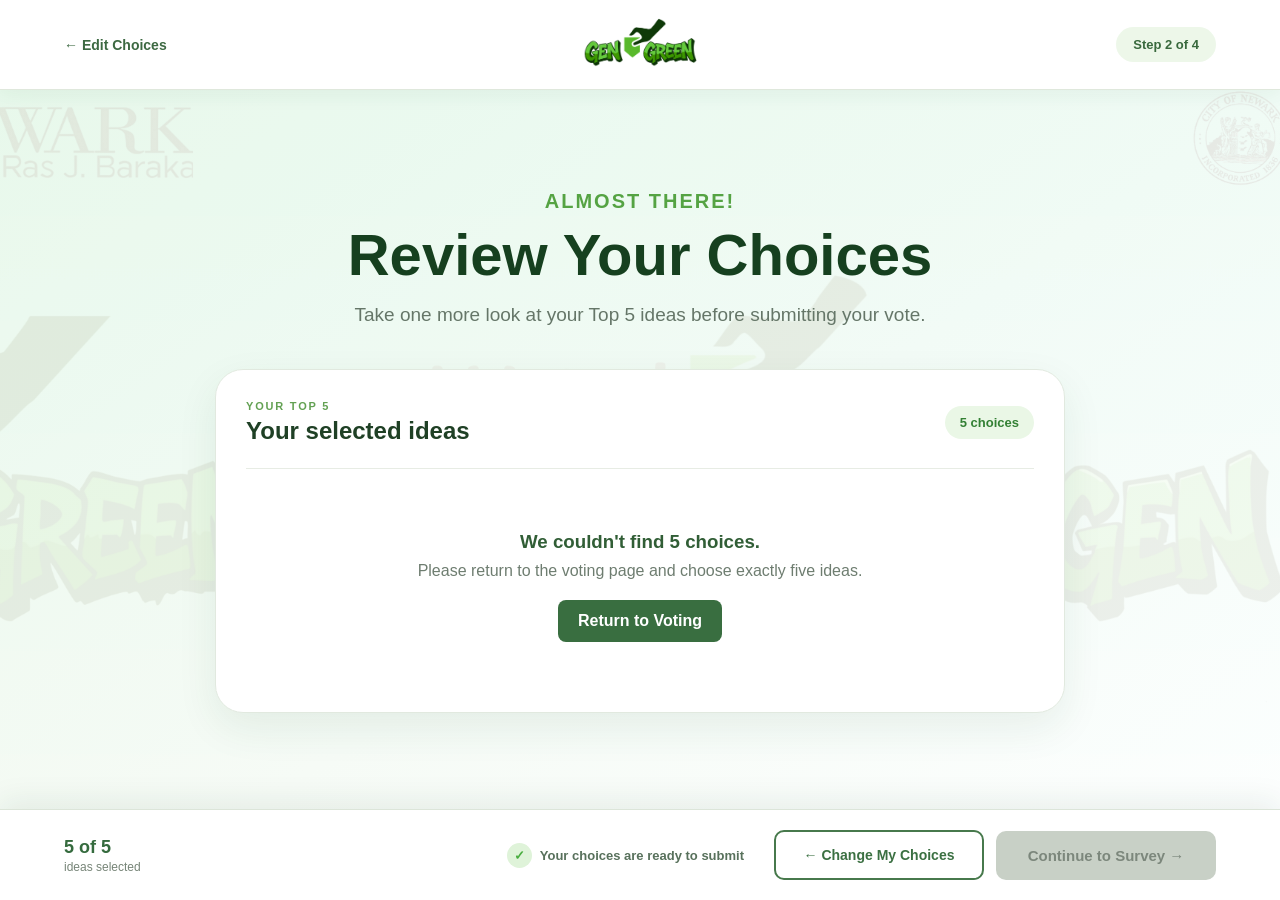
<file: review.html>
<!DOCTYPE html>
<html lang="en">
<head>
  <meta charset="UTF-8" />
  <meta name="viewport" content="width=device-width, initial-scale=1.0" />

  <title>Gen Green Newark | Review Your Choices</title>

  <link rel="stylesheet" href="css/style.css" />
</head>

<body class="review-body">

  <!-- =====================================
       HEADER
  ====================================== -->

  <header class="review-header">

    <a href="vote.html" class="review-back">
      ← Edit Choices
    </a>

    <img
      src="images/gen-green.png"
      alt="Gen Green"
      class="review-logo"
    />

    <div class="review-step">
      Step 2 of 4
    </div>

  </header>


  <!-- =====================================
       MAIN
  ====================================== -->

  <main class="review-main">

    <section class="review-intro">

      <p class="review-eyebrow">
        ALMOST THERE!
      </p>

      <h1>
        Review Your Choices
      </h1>

      <p>
        Take one more look at your Top 5 ideas before submitting your vote.
      </p>

    </section>


    <!-- =====================================
         CHOICE LIST
    ====================================== -->

    <section class="review-card">

      <div class="review-card-header">

        <div>
          <p class="review-label">
            YOUR TOP 5
          </p>

          <h2>
            Your selected ideas
          </h2>
        </div>


        <div class="review-count">
          5 choices
        </div>

      </div>


      <div
        id="reviewChoices"
        class="review-choices"
      >
        <!-- JavaScript inserts choices here -->
      </div>

    </section>


    <!-- =====================================
         ACTIONS
    ====================================== -->

<!-- =====================================
     FIXED REVIEW FOOTER
====================================== -->

<footer class="review-footer">

  <div class="review-footer-inner">

    <div class="review-footer-status">
      <strong>5 of 5</strong>
      <span>ideas selected</span>
    </div>


    <div class="review-footer-message">
      <span class="footer-check">✓</span>

      <span>
        Your choices are ready to submit
      </span>
    </div>


    <div class="review-footer-actions">

      <a
        href="vote.html"
        class="change-choices-button"
      >
        ← Change My Choices
      </a>


    <button
  type="button"
  id="submitVoteButton"
  class="submit-vote-button"
>
  Continue to Survey →
</button>

    </div>

  </div>

</footer>


<script src="js/review.js"></script>

</body>
</html>
</file>
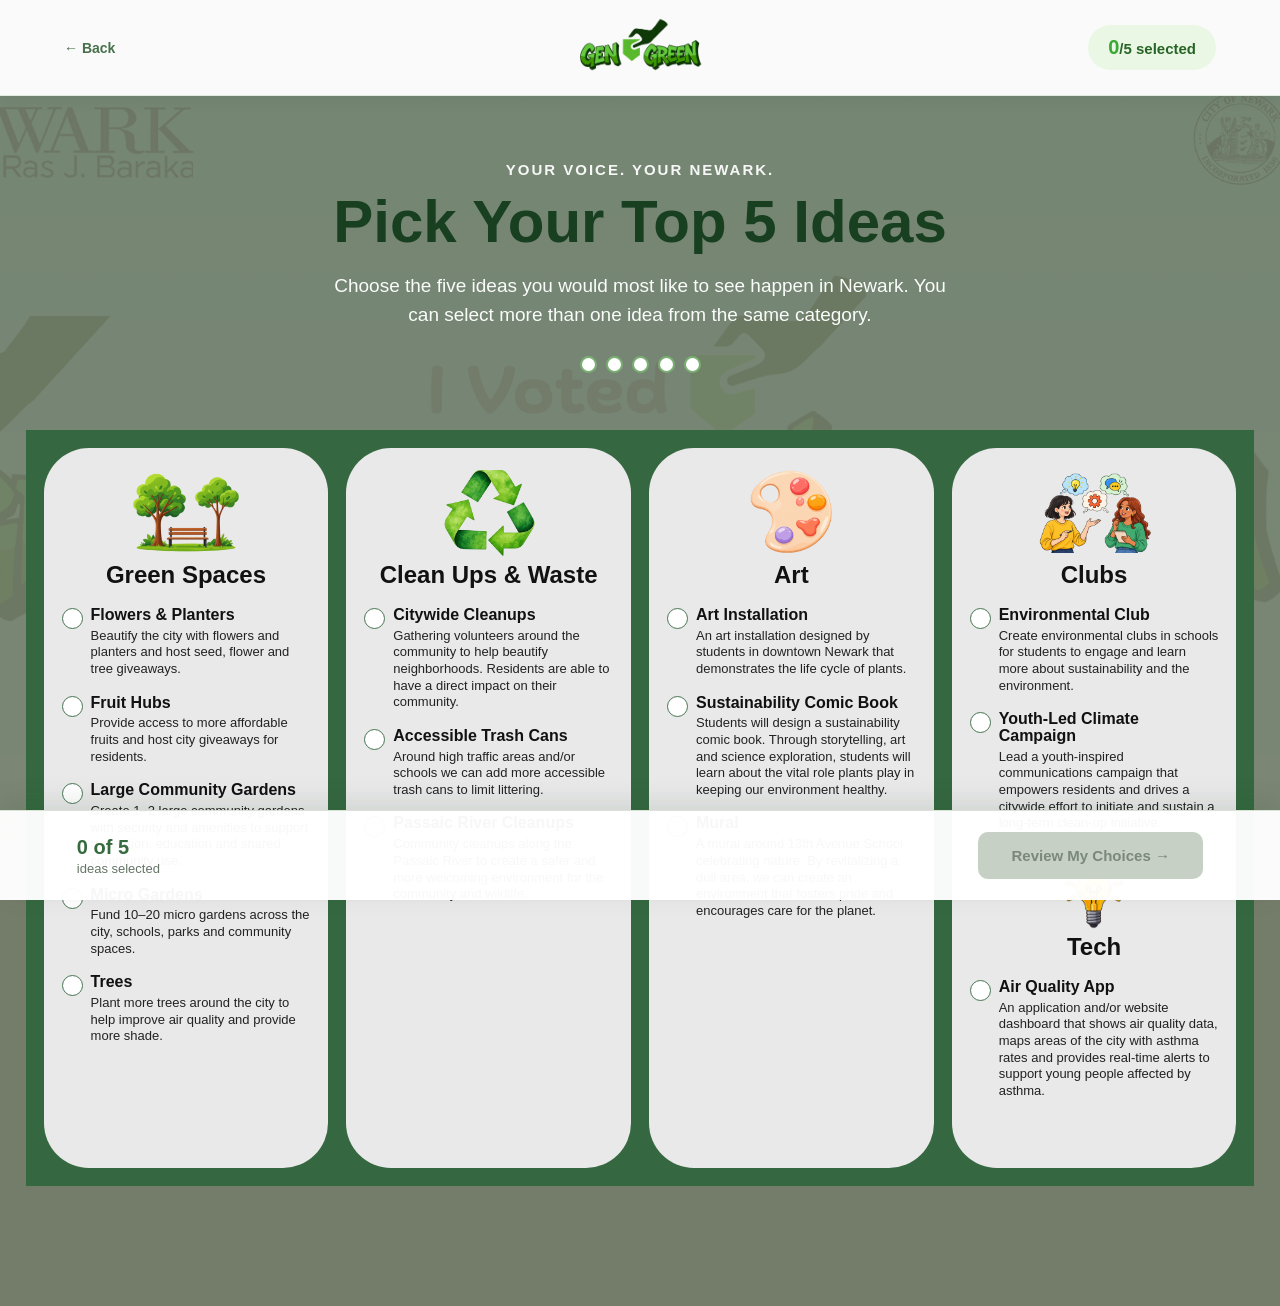
<file: vote.html>
<!DOCTYPE html>
<html lang="en">
<head>
  <meta charset="UTF-8" />
  <meta name="viewport" content="width=device-width, initial-scale=1.0" />

  <title>Gen Green Newark | Vote</title>

  <link rel="stylesheet" href="css/style.css" />
</head>

<body class="vote-body">

  <!-- ================================
       TOP HEADER
  ================================= -->

  <header class="vote-header">

    <a href="index.html" class="back-home">
      ← Back
    </a>

    <img
      src="images/gen-green.png"
      alt="Gen Green"
      class="vote-logo"
    />

    <div class="vote-progress">
      <span id="selectionCount">0</span>/5 selected
    </div>

  </header>


  <!-- ================================
       INTRO
  ================================= -->

  <section class="vote-intro">

    <p class="vote-eyebrow">
      YOUR VOICE. YOUR NEWARK.
    </p>

    <h1>
      Pick Your Top 5 Ideas
    </h1>

    <p>
      Choose the five ideas you would most like to see happen in Newark.
      You can select more than one idea from the same category.
    </p>


    <!-- SELECTION DOTS -->

    <div class="selection-dots">

      <span class="selection-dot"></span>
      <span class="selection-dot"></span>
      <span class="selection-dot"></span>
      <span class="selection-dot"></span>
      <span class="selection-dot"></span>

    </div>

  

  </section>


<main class="ballot-board">

    <!-- =========================
         GREEN SPACES
    ========================== -->

    <section class="ballot-column">

      <div class="ballot-category-image">
        <img
          src="images/green-spaces.png"
          alt="Green Spaces"
        />
      </div>

      <h2>Green Spaces</h2>

      <div class="ballot-options">

        <button
          class="ballot-option"
          type="button"
          data-id="flowers-planters"
          data-title="Flowers & Planters"
          data-category="Green Spaces"
        >
          <span class="vote-circle">✓</span>

          <span class="ballot-copy">
            <strong>Flowers & Planters</strong>

            <small>
              Beautify the city with flowers and planters and host
              seed, flower and tree giveaways.
            </small>
          </span>
        </button>


        <button
          class="ballot-option"
          type="button"
          data-id="fruit-hubs"
          data-title="Fruit Hubs"
          data-category="Green Spaces"
        >
          <span class="vote-circle">✓</span>

          <span class="ballot-copy">
            <strong>Fruit Hubs</strong>

            <small>
              Provide access to more affordable fruits and host
              city giveaways for residents.
            </small>
          </span>
        </button>


        <button
          class="ballot-option"
          type="button"
          data-id="community-gardens"
          data-title="Large Community Gardens"
          data-category="Green Spaces"
        >
          <span class="vote-circle">✓</span>

          <span class="ballot-copy">
            <strong>Large Community Gardens</strong>

            <small>
              Create 1–2 large community gardens with security and amenities
              to support recreation, education and shared community use.
            </small>
          </span>
        </button>


        <button
          class="ballot-option"
          type="button"
          data-id="micro-gardens"
          data-title="Micro Gardens"
          data-category="Green Spaces"
        >
          <span class="vote-circle">✓</span>

          <span class="ballot-copy">
            <strong>Micro Gardens</strong>

            <small>
              Fund 10–20 micro gardens across the city, schools,
              parks and community spaces.
            </small>
          </span>
        </button>


        <button
          class="ballot-option"
          type="button"
          data-id="trees"
          data-title="Trees"
          data-category="Green Spaces"
        >
          <span class="vote-circle">✓</span>

          <span class="ballot-copy">
            <strong>Trees</strong>

            <small>
              Plant more trees around the city to help improve air quality
              and provide more shade.
            </small>
          </span>
        </button>

      </div>

    </section>



    <!-- =========================
         CLEAN UPS & WASTE
    ========================== -->

    <section class="ballot-column">

      <div class="ballot-category-image">
        <img
          src="images/cleanups.png"
          alt="Clean Ups and Waste"
        />
      </div>

      <h2>Clean Ups & Waste</h2>

      <div class="ballot-options">

        <button
          class="ballot-option"
          type="button"
          data-id="citywide-cleanups"
          data-title="Citywide Cleanups"
          data-category="Clean Ups & Waste"
        >
          <span class="vote-circle">✓</span>

          <span class="ballot-copy">
            <strong>Citywide Cleanups</strong>

            <small>
              Gathering volunteers around the community to help beautify
              neighborhoods. Residents are able to have a direct impact
              on their community.
            </small>
          </span>
        </button>


        <button
          class="ballot-option"
          type="button"
          data-id="accessible-trash-cans"
          data-title="Accessible Trash Cans"
          data-category="Clean Ups & Waste"
        >
          <span class="vote-circle">✓</span>

          <span class="ballot-copy">
            <strong>Accessible Trash Cans</strong>

            <small>
              Around high traffic areas and/or schools we can add more
              accessible trash cans to limit littering.
            </small>
          </span>
        </button>


        <button
          class="ballot-option"
          type="button"
          data-id="passaic-cleanups"
          data-title="Passaic River Cleanups"
          data-category="Clean Ups & Waste"
        >
          <span class="vote-circle">✓</span>

          <span class="ballot-copy">
            <strong>Passaic River Cleanups</strong>

            <small>
              Community cleanups along the Passaic River to create
              a safer and more welcoming environment for the community
              and wildlife.
            </small>
          </span>
        </button>

      </div>

    </section>



    <!-- =========================
         ART
    ========================== -->

    <section class="ballot-column">

      <div class="ballot-category-image">
        <img
          src="images/art.png"
          alt="Art"
        />
      </div>

      <h2>Art</h2>

      <div class="ballot-options">

        <button
          class="ballot-option"
          type="button"
          data-id="art-installation"
          data-title="Art Installation"
          data-category="Art"
        >
          <span class="vote-circle">✓</span>

          <span class="ballot-copy">
            <strong>Art Installation</strong>

            <small>
              An art installation designed by students in downtown Newark
              that demonstrates the life cycle of plants.
            </small>
          </span>
        </button>


        <button
          class="ballot-option"
          type="button"
          data-id="comic-book"
          data-title="Sustainability Comic Book"
          data-category="Art"
        >
          <span class="vote-circle">✓</span>

          <span class="ballot-copy">
            <strong>Sustainability Comic Book</strong>

            <small>
              Students will design a sustainability comic book.
              Through storytelling, art and science exploration,
              students will learn about the vital role plants play
              in keeping our environment healthy.
            </small>
          </span>
        </button>


        <button
          class="ballot-option"
          type="button"
          data-id="mural"
          data-title="Mural"
          data-category="Art"
        >
          <span class="vote-circle">✓</span>

          <span class="ballot-copy">
            <strong>Mural</strong>

            <small>
              A mural around 13th Avenue School celebrating nature.
              By revitalizing a dull area, we can create an environment
              that fosters pride and encourages care for the planet.
            </small>
          </span>
        </button>

      </div>

    </section>



    <!-- =========================
         CLUBS + TECH
    ========================== -->

    <section class="ballot-column">

      <div class="ballot-category-image">
        <img
          src="images/clubs.png"
          alt="Clubs"
        />
      </div>

      <h2>Clubs</h2>

      <div class="ballot-options">

        <button
          class="ballot-option"
          type="button"
          data-id="environmental-club"
          data-title="Environmental Club"
          data-category="Clubs & Tech"
        >
          <span class="vote-circle">✓</span>

          <span class="ballot-copy">
            <strong>Environmental Club</strong>

            <small>
              Create environmental clubs in schools for students to engage
              and learn more about sustainability and the environment.
            </small>
          </span>
        </button>


        <button
          class="ballot-option"
          type="button"
          data-id="climate-campaign"
          data-title="Youth-Led Climate Campaign"
          data-category="Clubs & Tech"
        >
          <span class="vote-circle">✓</span>

          <span class="ballot-copy">
            <strong>Youth-Led Climate Campaign</strong>

            <small>
              Lead a youth-inspired communications campaign that empowers
              residents and drives a citywide effort to initiate and sustain
              a long-term clean-up initiative.
            </small>
          </span>
        </button>

      </div>


      <div class="tech-divider">

        <div class="ballot-category-image tech-image">
          <img
            src="images/tech.png"
            alt="Tech"
          />
        </div>

        <h2>Tech</h2>

      </div>


      <div class="ballot-options">

        <button
          class="ballot-option"
          type="button"
          data-id="air-quality-app"
          data-title="Air Quality App"
          data-category="Clubs & Tech"
        >
          <span class="vote-circle">✓</span>

          <span class="ballot-copy">
            <strong>Air Quality App</strong>

            <small>
              An application and/or website dashboard that shows air quality
              data, maps areas of the city with asthma rates and provides
              real-time alerts to support young people affected by asthma.
            </small>
          </span>
        </button>

      </div>

    </section>

  </main>


  <div class="vote-bottom-bar">

    <div class="bottom-selection-count">
      <strong id="bottomCount">0 of 5</strong>
      <span>ideas selected</span>
    </div>

    <button
      type="button"
      id="reviewButton"
      class="review-button"
    >
      Review My Choices →
    </button>

  </div>


  <script src="js/vote.js"></script>

</body>
</html>
</file>
<file: css/style.css>
/* =========================================
   RESET
========================================= */

* {
  margin: 0;
  padding: 0;
  box-sizing: border-box;
}


html,
body {
  width: 100%;
  min-height: 100%;
}


body {
  font-family: "Segoe UI", Arial, sans-serif;

  background: #ffffff;

  color: #17381c;
}






/* =========================================================
   GEN GREEN GLOBAL WATERMARK BACKGROUND
========================================================= */

body {
  position: relative;
  min-height: 100vh;
}


/* Background image layer */

body::before {
  content: "";

  position: fixed;

  top: 0;
  left: 0;

  width: 100%;
  height: 100%;

  background-image:
    url("../images/gen-green-background.png");

  background-size: cover;

  background-position: center;

  background-repeat: no-repeat;

  /* THIS CONTROLS TRANSPARENCY */
  opacity: 0.07;

  pointer-events: none;

  z-index: -1;
}


.voting-body,
.review-body,
.survey-body,
.badge-body {
  background:
    rgba(247, 251, 245, 0.797);
}



/* =========================================
   MAIN LANDING PAGE
========================================= */

.landing-page {
  width: 100%;
  min-height: 100vh;

  display: grid;

  grid-template-columns:
    minmax(420px, 40%)
    minmax(0, 60%);
}



/* =========================================
   LEFT SIDE
========================================= */

.landing-left {
  background:
    linear-gradient(
      145deg,
      #b3d7b4,
      #c1dcb6
    );

  min-height: 100vh;

  display: flex;

  justify-content: center;

  position: relative;
}


.left-content {
  width: 100%;

  max-width: 640px;

  min-height: 100vh;

  padding:
    40px
    48px
    25px;

  display: flex;

  flex-direction: column;

  align-items: center;

  text-align: center;
}



/* =========================================
   MAIN LOGO
========================================= */

.main-logo {
  width: 310px;

  max-width: 100%;

  height: 250px;

  object-fit: contain;

  margin-bottom: -40px;
}



/* =========================================
   SUBHEADING
========================================= */

.youth-voting {
  font-family: Georgia, "Times New Roman", serif;

  font-size: 20px;

  font-weight: 700;

  color: #318b15;

  margin-top: 0;

  margin-bottom: 44px;
}



/* =========================================
   INTRO TEXT
========================================= */

.intro-text {
  width: 100%;

  max-width: 520px;

  text-align: center;

  font-family: Georgia, "Times New Roman", serif;

  font-size: 17px;

  line-height: 1.35;

  color: #213c23;

  margin-bottom: 95px;
}


.intro-text strong {
  color: #194f18;
}



/* =========================================
   STEP CARDS
========================================= */

.steps-row {
  width: 100%;

  display: grid;

  grid-template-columns:
    repeat(3, minmax(0, 1fr));

  gap: 14px;

  margin-bottom: 85px;
}


.step-card {
  min-height: 100px;

  background:
    rgba(255, 255, 255, 0.406);

  border-radius: 18px;

  padding: 16px 10px;

  display: flex;

  align-items: flex-start;

  text-align: left;

  gap: 8px;

  transition:
    transform 0.25s ease,
    box-shadow 0.25s ease;
}


.step-card:hover {
  transform: translateY(-4px);

  box-shadow:
    0 10px 25px
    rgba(31, 91, 36, 0.12);
}


.step-number {
  width: 25px;

  min-width: 25px;

  height: 25px;

  background: #59ca3e;

  color: white;

  border-radius: 50%;

  display: flex;

  justify-content: center;

  align-items: center;

  font-size: 14px;

  font-weight: 700;
}


.step-content h3 {
  font-family: Georgia, "Times New Roman", serif;

  font-size: 14px;

  color: #3c9d1c;

  margin-bottom: 5px;
}


.step-content p {
  font-family: Georgia, "Times New Roman", serif;

  font-size: 11px;

  line-height: 1.3;

  color: #1f3720;
}



/* =========================================
   START VOTING BUTTON
========================================= */

.start-button {
  width: 230px;

  padding: 15px 20px;

  background: #396b38;

  color: white;

  border-radius: 8px;

  text-decoration: none;

  font-family: Georgia, "Times New Roman", serif;

  font-size: 20px;

  font-weight: 700;

  display: flex;

  justify-content: center;

  align-items: center;

  margin-bottom: auto;

  transition:
    background 0.2s ease,
    transform 0.2s ease,
    box-shadow 0.2s ease;
}


.start-button:hover {
  background: #275928;

  transform: translateY(-3px);

  box-shadow:
    0 9px 20px
    rgba(31, 85, 36, 0.2);
}



/* =========================================
   FOOTER LOGOS
========================================= */

.bottom-logos {
  width: 100%;

  display: flex;

  justify-content: space-between;

  align-items: center;

  gap: 15px;

  padding-top: 35px;
}


.footer-logo {
  object-fit: contain;
}

.newark-footer-logo {
  width: 88px;

  height: 70px;
}


.small-logo {
  width: 195px;

  height: 100px;
}


.office-footer-logo {
  width: 100px;

  height: 90px;
}


.gen-footer-logo {
  width: 100px;

  height: 90px;
}



/* =========================================
   RIGHT SIDE
========================================= */

.landing-right {
  min-height: 100vh;

 

  display: flex;

  justify-content: center;

  align-items: center;

  padding:
    60px
    45px;
}



/* =========================================
   IMAGE SHOWCASE
========================================= */

.image-showcase {
  width: 120%;

  display: grid;

  grid-template-columns:
    repeat(2, minmax(0, 1fr));

  gap: 16px;

  align-items: center;
}



/* =========================================
   ROTATING IMAGE CARDS
========================================= */

.flip-card {
  width: 100%;

  aspect-ratio: 0.72;

  max-height: 480px;

  position: relative;

  overflow: hidden;

  border-radius: 6px;

  background: #f3fcf0c3;

  box-shadow:
    0 9px 30px
    rgba(29, 75, 35, 0.08);
}


.showcase-image {
  width: 100%;

  height: 100%;

  position: absolute;

  inset: 0;

  object-fit: cover;

  opacity: 0;

  transform:
    rotateY(90deg)
    scale(0.97);

  transition:
    opacity 0.7s ease,
    transform 0.7s ease;
}


.showcase-image.active {
  opacity: 1;

  transform:
    rotateY(0deg)
    scale(1);
}



/* =========================================
   TABLET
========================================= */

@media (max-width: 1050px) {

  .landing-page {
    grid-template-columns:
      46%
      54%;
  }


  .left-content {
    padding:
      35px
      25px
      25px;
  }


  .steps-row {
    grid-template-columns: 1fr;

    max-width: 330px;

    margin-bottom: 40px;
  }


  .step-card {
    min-height: auto;
  }


  .image-showcase {
    grid-template-columns: 1fr 1fr;
  }


  .flip-card:last-child {
    display: none;
  }

}



/* =========================================
   MOBILE
========================================= */

@media (max-width: 750px) {

  .landing-page {
    display: block;
  }


  .landing-left {
    min-height: auto;
  }


  .left-content {
    min-height: auto;

    padding:
      30px
      22px
      40px;
  }


  .main-logo {
    width: 245px;
    height: 100px;
    margin-bottom: 25px !important;
  }

  .youth-voting {
    font-size: 18px;
    margin-top: 0;
    margin-bottom: 30px;
  }


  .intro-text {
    text-align: center;

    font-size: 16px;

    margin-bottom: 35px;
  }


  .steps-row {
    width: 100%;

    grid-template-columns: 1fr;

    margin-bottom: 35px;
  }


  .start-button {
    margin-bottom: 35px;
  }


  .bottom-logos {
    justify-content: center;

    flex-wrap: wrap;
  }


  .landing-right {
    min-height: auto;

    padding:
      40px
      20px;
  }


  .image-showcase {
    grid-template-columns: 1fr;

    max-width: 390px;
  }


  .flip-card {
    aspect-ratio: 1 / 1.1;
  }


  .flip-card:last-child {
    display: block;
  }

}








/* ==================================================
   VOTING PAGE
================================================== */

.vote-body {
  background: #747d6a;
  color: #3c443e;
}


/* ==================================================
   HEADER
================================================== */

.vote-header {
  min-height: 95px;
  padding: 15px 5%;

  background: rgba(255, 255, 255, 0.96);

  display: grid;
  grid-template-columns: 1fr auto 1fr;
  align-items: center;

  position: sticky;
  top: 0;
  z-index: 100;

  border-bottom: 1px solid #e2eadf;

  box-shadow:
    0 3px 15px rgba(29, 76, 35, 0.06);
}


.back-home {
  justify-self: start;

  text-decoration: none;

  color: #47704c;

  font-size: 14px;
  font-weight: 700;
}


.back-home:hover {
  color: #2e9231;
}


.vote-logo {
  width: 180px;
  height: 65px;

  object-fit: contain;
}


.vote-progress {
  justify-self: end;

  background: #e9f7e4;

  color: #286426;

  border-radius: 30px;

  padding: 11px 20px;

  font-weight: 700;

  font-size: 15px;
}


#selectionCount {
  font-size: 20px;

  color: #38a932;
}



/* ==================================================
   INTRO
================================================== */

.vote-intro {
  max-width: 760px;

  margin: 0 auto;

  text-align: center;

  padding: 65px 20px 45px;
}


.vote-eyebrow {
  color: #f6f7f6;

  font-size: 15px;

  font-weight: 800;

  letter-spacing: 2px;

  margin-bottom: 12px;
}


.vote-intro h1 {
  font-size: clamp(38px, 5vw, 60px);

  color: #173f20;

  line-height: 1.05;

  margin-bottom: 18px;
}


.vote-intro > p:not(.vote-eyebrow):not(.selection-message) {
  max-width: 640px;

  margin-left: auto;
  margin-right: auto;

  font-size: 19px;

  line-height: 1.55;

  color: #fafcfa;
}



/* ==================================================
   SELECTION DOTS
================================================== */

.selection-dots {
  display: flex;

  justify-content: center;

  gap: 9px;

  margin-top: 26px;

  margin-bottom: 12px;
}


.selection-dot {
  width: 17px;
  height: 17px;

  border-radius: 50%;

  background: white;

  border: 2px solid #79af71;

  transition: all 0.2s ease;
}


.selection-dot.filled {
  background: #4ac83f;

  border-color: #4ac83f;

  transform: scale(1.12);
}


.selection-message {
  color: #668069;

  font-size: 13px;

  font-weight: 600;
}


.selection-message.complete {
  color: #269130;
}


/* ==================================================
   BALLOT BOARD
================================================== */

.ballot-board {
  width: min(1500px, 96%);
  margin: 0 auto 150px;

  padding: 18px;

  background: #356840;

  border-radius: 0;

  display: grid;

  grid-template-columns: repeat(4, minmax(0, 1fr));

  gap: 18px;
}


/* ==================================================
   TALL CATEGORY COLUMNS
================================================== */

.ballot-column {
  background: #e9e9e9;

  border-radius: 45px;

  padding: 18px 18px 28px;

  min-height: 720px;
}


/* CATEGORY ILLUSTRATION */

.ballot-category-image {
  height: 95px;

  display: flex;

  justify-content: center;

  align-items: center;
}


.ballot-category-image img {
  max-width: 120px;
  max-height: 90px;

  object-fit: contain;
}


/* CATEGORY HEADING */

.ballot-column > h2,
.tech-divider h2 {
  text-align: center;

  font-size: 24px;

  color: #111111;

  margin-bottom: 18px;

  font-weight: 800;
}


/* ==================================================
   OPTIONS
================================================== */

.ballot-options {
  display: flex;

  flex-direction: column;

  gap: 17px;
}


/* REMOVE DEFAULT BUTTON LOOK */

.ballot-option {
  width: 100%;

  border: none;

  background: transparent;

  padding: 0;

  display: flex;

  align-items: flex-start;

  gap: 8px;

  text-align: left;

  cursor: pointer;

  font-family: inherit;

  color: #111111;

  transition:
    opacity 0.2s ease,
    transform 0.2s ease;
}


.ballot-option:hover {
  transform: translateX(2px);
}


/* ==================================================
   VOTING CIRCLE
================================================== */

.vote-circle {
  width: 21px;
  height: 21px;

  min-width: 21px;

  border-radius: 50%;

  border: 1.7px solid #477552;

  background: white;

  color: transparent;

  display: flex;

  justify-content: center;

  align-items: center;

  font-size: 12px;

  font-weight: 900;

  margin-top: 1px;

  transition: all 0.2s ease;
}


/* ==================================================
   TEXT
================================================== */

.ballot-copy {
  display: flex;

  flex-direction: column;

  gap: 4px;

  width: 100%;
}


.ballot-copy strong {
  font-size: 16px;

  line-height: 1.05;

  font-weight: 800;

  color: #111;
}


.ballot-copy small {
  font-size: 13px;

  line-height: 1.28;

  color: #222;

  font-weight: 400;
}


/* ==================================================
   SELECTED OPTION
================================================== */

.ballot-option.selected {

  background: #d9f0d2;

  padding: 10px;

  border-radius: 14px;

  margin-left: -10px;

  width: calc(100% + 10px);
}


.ballot-option.selected .vote-circle {
  background: #49bd3e;

  border-color: #49bd3e;

  color: white;
}


.ballot-option.selected .ballot-copy strong {
  color: #1c7020;
}


/* ==================================================
   DISABLED AFTER FIVE
================================================== */

.ballot-option.selection-disabled:not(.selected) {
  opacity: 0.35;

  cursor: not-allowed;
}


/* ==================================================
   TECH DIVIDER
================================================== */

.tech-divider {
  margin-top: 18px;

  padding-top: 8px;

  text-align: center;
}


.tech-image {
  height: 75px;
}


.tech-image img {
  max-height: 70px;
}


/* ==================================================
   TABLET
================================================== */

@media (max-width: 1100px) {

  .ballot-board {
    grid-template-columns:
      repeat(2, minmax(0, 1fr));
  }


  .ballot-column {
    min-height: auto;
  }

}


/* ==================================================
   MOBILE
================================================== */

@media (max-width: 650px) {

  .ballot-board {
    width: calc(100% - 20px);

    padding: 12px;

    grid-template-columns: 1fr;

    gap: 14px;
  }


  .ballot-column {
    border-radius: 30px;

    padding: 18px;
  }


  .ballot-category-image {
    height: 80px;
  }


  .ballot-category-image img {
    max-height: 75px;
  }


  .ballot-column > h2,
  .tech-divider h2 {
    font-size: 23px;
  }


  .ballot-copy strong {
    font-size: 16px;
  }


  .ballot-copy small {
    font-size: 13px;
  }

}



/* ==================================================
   FIXED VOTING BOTTOM BAR
   KEEP THIS AT THE VERY END OF STYLE.CSS
================================================== */

.vote-bottom-bar {
  position: fixed !important;

  left: 0;
  right: 0;
  bottom: 0;

  width: 100%;
  min-height: 90px;

  padding: 14px 6%;

  background: rgba(255, 255, 255, 0.97);

  border-top: 1px solid #d9e2d7;

  box-shadow:
    0 -8px 25px rgba(30, 65, 35, 0.12);

  display: flex !important;
  justify-content: space-between;
  align-items: center;

  z-index: 9999;
}


/* LEFT SIDE */

.bottom-selection-count {
  display: flex;
  flex-direction: column;

  gap: 2px;
}


.bottom-selection-count strong {
  font-size: 20px;
  font-weight: 800;

  color: #356b3e;
}


.bottom-selection-count span {
  font-size: 13px;

  color: #667567;
}


/* REVIEW BUTTON */

.review-button {
  border: none;

  padding: 15px 28px;

  min-width: 225px;

  border-radius: 10px;

  background: #356b3e;

  color: white;

  font-size: 15px;
  font-weight: 700;

  cursor: pointer;

  transition:
    background 0.2s ease,
    transform 0.2s ease;
}


.review-button:hover:not(:disabled) {
  background: #285630;

  transform: translateY(-2px);
}


.review-button:disabled {
  background: #c7d0c5;

  color: #7b887c;

  cursor: not-allowed;
}


/* IMPORTANT:
   creates room so the fixed bar doesn't
   cover the bottom of the ballot
*/

.ballot-board {
  margin-bottom: 120px;
}


/* MOBILE */

@media (max-width: 650px) {

  .vote-bottom-bar {
    min-height: 78px;

    padding: 10px 15px;
  }


  .bottom-selection-count strong {
    font-size: 17px;
  }


  .bottom-selection-count span {
    font-size: 11px;
  }


  .review-button {
    min-width: auto;

    padding: 13px 16px;

    font-size: 12px;
  }

}





/* ==================================================
   REVIEW PAGE
================================================== */

.review-body {
  min-height: 100vh;

  background:
    linear-gradient(
      145deg,
      #eef8ea 0%,
      #f8fbf6 55%,
      #ffffff 100%
    );

  color: #193b21;
}


/* ==================================================
   HEADER
================================================== */

.review-header {
  position: fixed;

  top: 0;
  left: 0;
  right: 0;

  width: 100%;
  height: 90px;

  padding: 0 5%;

  background: rgba(255, 255, 255, 0.97);

  display: grid;

  grid-template-columns: 1fr auto 1fr;

  align-items: center;

  border-bottom: 1px solid #dfe8dc;

  box-shadow:
    0 4px 20px rgba(33, 79, 38, 0.06);

  z-index: 1000;
}



.review-back {
  justify-self: start;

  text-decoration: none;

  color: #3d6942;

  font-weight: 700;

  font-size: 14px;
}



.review-back:hover {
  color: #259132;
}


.review-logo {
  width: 150px;
  height: 60px;

  object-fit: contain;

  justify-self: center;
}


.review-step {
  justify-self: end;

  padding: 10px 17px;

  border-radius: 30px;

  background: #edf7e9;

  color: #39693d;

  font-size: 13px;

  font-weight: 700;
}


/* ==================================================
   MAIN
================================================== */

.review-main {
  width: min(850px, 90%);
  margin: 0 auto;

  padding-top: 190px;
  padding-bottom: 150px;
}


/* ==================================================
   INTRO
================================================== */

.review-intro {
  text-align: center;

  margin-bottom: 40px;
}


.review-eyebrow {
  color: #55a343;

  font-size: 20px;

  font-weight: 800;

  letter-spacing: 2px;

  margin-bottom: 12px;
}


.review-intro h1 {
  font-size: clamp(38px, 5vw, 58px);

  line-height: 1.05;

  color: #16401f;

  margin-bottom: 14px;
}


.review-intro > p:not(.review-eyebrow) {
  max-width: 600px;

  margin: 0 auto;

  font-size: 19px;

  line-height: 1.55;

  color: #657668;
}


/* ==================================================
   MAIN REVIEW CARD
================================================== */

.review-card {
  background: white;

  border-radius: 28px;

  padding: 30px;

  border: 1px solid #e1e9df;

  box-shadow:
    0 15px 40px rgba(30, 78, 35, 0.08);
}


.review-card-header {
  display: flex;

  justify-content: space-between;

  align-items: center;

  gap: 20px;

  padding-bottom: 23px;

  border-bottom: 1px solid #e7ece4;
}


.review-label {
  font-size: 11px;

  font-weight: 800;

  letter-spacing: 1.8px;

  color: #63a153;

  margin-bottom: 5px;
}


.review-card-header h2 {
  font-size: 24px;

  color: #1f4025;
}


.review-count {
  background: #eaf7e6;

  color: #338034;

  border-radius: 30px;

  padding: 9px 15px;

  font-size: 13px;

  font-weight: 700;

  white-space: nowrap;
}


/* ==================================================
   CHOICES
================================================== */

.review-choices {
  display: flex;

  flex-direction: column;

  gap: 13px;

  padding-top: 22px;
}


.review-choice-item {
  min-height: 84px;

  display: grid;

  grid-template-columns:
    48px 1fr 42px;

  align-items: center;

  gap: 15px;

  padding: 15px 18px;

  border-radius: 17px;

  background: #f5f9f2;

  border: 1px solid #e1eadf;

  transition:
    transform 0.2s ease,
    box-shadow 0.2s ease;
}


.review-choice-item:hover {
  transform: translateY(-2px);

  box-shadow:
    0 8px 18px rgba(32, 84, 36, 0.06);
}


/* NUMBER */

.review-choice-number {
  width: 40px;

  height: 40px;

  border-radius: 50%;

  background: #dff2d9;

  color: #318735;

  display: flex;

  justify-content: center;

  align-items: center;

  font-size: 16px;

  font-weight: 800;
}


/* TEXT */

.review-choice-text {
  display: flex;

  flex-direction: column;

  gap: 4px;
}


.review-choice-category {
  color: #759079;

  font-size: 11px;

  font-weight: 700;

  text-transform: uppercase;

  letter-spacing: 0.7px;
}


.review-choice-text h3 {
  color: #203b25;

  font-size: 18px;

  line-height: 1.2;
}


/* CHECK */

.review-check {
  width: 34px;

  height: 34px;

  border-radius: 50%;

  background: #50bf45;

  color: white;

  display: flex;

  justify-content: center;

  align-items: center;

  font-weight: 900;
}


/* ==================================================
   BUTTONS
================================================== */

.review-actions {
  margin-top: 28px;

  display: flex;

  justify-content: space-between;

  align-items: center;

  gap: 16px;
}


/* CHANGE */

.change-choices-button {
  min-width: 210px;

  padding: 15px 24px;

  border: 2px solid #47794c;

  border-radius: 10px;

  text-decoration: none;

  text-align: center;

  color: #3b7042;

  background: white;

  font-size: 14px;

  font-weight: 700;

  transition:
    background 0.2s ease,
    transform 0.2s ease;
}


.change-choices-button:hover {
  background: #f0f7ed;

  transform: translateY(-2px);
}


/* SUBMIT */

.submit-vote-button {
  min-width: 220px;

  padding: 16px 27px;

  border: none;

  border-radius: 10px;

  background: #356b3e;

  color: white;

  font-size: 15px;

  font-weight: 700;

  cursor: pointer;

  transition:
    background 0.2s ease,
    transform 0.2s ease,
    box-shadow 0.2s ease;
}


.submit-vote-button:hover:not(:disabled) {
  background: #28582f;

  transform: translateY(-2px);

  box-shadow:
    0 8px 18px rgba(38, 92, 44, 0.18);
}


.submit-vote-button:disabled {
  background: #c8d0c6;

  color: #7c877c;

  cursor: not-allowed;
}


/* ==================================================
   NOTE
================================================== */

.review-note {
  max-width: 600px;

  margin: 22px auto 0;

  text-align: center;

  color: #718075;

  font-size: 18px;

  line-height: 1.5;
}


/* ==================================================
   ERROR
================================================== */

.review-error {
  text-align: center;

  padding: 40px 20px;
}


.review-error h3 {
  color: #315e36;

  margin-bottom: 9px;
}


.review-error p {
  color: #6e7d70;

  margin-bottom: 20px;
}


.review-error a {
  display: inline-block;

  padding: 12px 20px;

  background: #396e40;

  color: white;

  text-decoration: none;

  border-radius: 8px;

  font-weight: 700;
}


/* ==================================================
   MOBILE
================================================== */

@media (max-width: 650px) {

  .review-header {
    min-height: 75px;

    padding: 10px 15px;

    grid-template-columns:
      auto 1fr auto;
  }


  .review-logo {
    width: 110px;

    height: 50px;

    justify-self: center;
  }


  .review-back {
    font-size: 11px;
  }


  .review-step {
    padding: 7px 10px;

    font-size: 10px;
  }


  .review-main {
    width: calc(100% - 28px);

    padding: 45px 0 60px;
  }


  .review-card {
    padding: 20px;

    border-radius: 22px;
  }


  .review-card-header {
    align-items: flex-start;
  }


  .review-card-header h2 {
    font-size: 20px;
  }


  .review-choice-item {
    grid-template-columns:
      40px 1fr 30px;

    padding: 13px;

    gap: 10px;
  }


  .review-choice-number {
    width: 35px;

    height: 35px;
  }


  .review-choice-text h3 {
    font-size: 16px;
  }


  .review-check {
    width: 29px;

    height: 29px;
  }


  .review-actions {
    flex-direction: column-reverse;
  }


  .change-choices-button,
  .submit-vote-button {
    width: 100%;
  }

}

/* ==================================================
   FIXED REVIEW FOOTER
================================================== */

.review-footer {
  position: fixed;

  left: 0;
  right: 0;
  bottom: 0;

  width: 100%;

  background: rgba(255, 255, 255, 0.97);

  border-top: 1px solid #dce5d9;

  box-shadow:
    0 -8px 30px rgba(31, 70, 35, 0.08);

  z-index: 1000;
}


.review-footer-inner {
  width: min(1500px, 90%);

  min-height: 90px;

  margin: 0 auto;

  display: grid;

  grid-template-columns:
    1fr auto 1fr;

  align-items: center;

  gap: 30px;
}


/* LEFT */

.review-footer-status {
  display: flex;

  flex-direction: column;

  justify-self: start;
}


.review-footer-status strong {
  color: #356b3e;

  font-size: 18px;

  font-weight: 800;
}


.review-footer-status span {
  color: #778578;

  font-size: 12px;

  margin-top: 2px;
}


/* CENTER */

.review-footer-message {
  display: flex;

  align-items: center;

  justify-content: center;

  gap: 8px;

  color: #58715c;

  font-size: 13px;

  font-weight: 600;

  white-space: nowrap;
}


.footer-check {
  width: 25px;
  height: 25px;

  border-radius: 50%;

  display: flex;

  align-items: center;

  justify-content: center;

  background: #dff3d9;

  color: #48ad3e;

  font-size: 13px;

  font-weight: 900;
}


/* RIGHT */

.review-footer-actions {
  justify-self: end;

  display: flex;

  align-items: center;

  gap: 12px;
}








@media (max-width: 700px) {

  .review-header {
    height: 72px;

    padding: 0 15px;
  }


  .review-logo {
    width: 100px;
    height: 45px;
  }


  .review-step {
    font-size: 10px;

    padding: 7px 10px;
  }


  .review-back {
    font-size: 11px;
  }


  .review-main {
    padding-top: 115px;

    padding-bottom: 150px;
  }


  .review-footer-inner {
    width: calc(100% - 28px);

    min-height: 120px;

    grid-template-columns: auto 1fr;

    gap: 10px;
  }


  .review-footer-message {
    display: none;
  }


  .review-footer-actions {
    justify-self: end;

    gap: 8px;
  }


  .change-choices-button,
  .submit-vote-button {
    min-width: auto;

    padding: 12px 13px;

    font-size: 11px;
  }

}






/* ==================================================
   SURVEY PAGE
================================================== */

.survey-body {
  min-height: 100vh;

  background:
    linear-gradient(
      145deg,
      #eff8ec 0%,
      #f9fbf7 50%,
      #ffffff 100%
    );

  color: #183b20;
}


/* ==================================================
   FIXED HEADER
================================================== */

.survey-header {
  position: fixed;

  top: 0;
  left: 0;
  right: 0;

  width: 100%;
  height: 90px;

  padding: 0 5%;

  background:
    rgba(255, 255, 255, 0.97);

  display: grid;

  grid-template-columns:
    1fr auto 1fr;

  align-items: center;

  border-bottom:
    1px solid #dfe7dc;

  box-shadow:
    0 4px 20px
    rgba(32, 77, 36, 0.06);

  z-index: 1000;
}


.survey-header-left {
  justify-self: start;

  color: #459146;

  font-size: 13px;

  font-weight: 700;
}


.survey-logo {
  width: 150px;
  height: 60px;

  object-fit: contain;
}


.survey-step {
  justify-self: end;

  padding: 10px 17px;

  border-radius: 30px;

  background: #edf7e9;

  color: #39693d;

  font-size: 13px;

  font-weight: 700;
}


/* ==================================================
   MAIN
================================================== */

.survey-main {
  width: min(950px, 90%);

  margin: 0 auto;

  padding-top: 160px;

  padding-bottom: 150px;
}


/* ==================================================
   INTRO
================================================== */

.survey-intro {
  text-align: center;

  margin-bottom: 45px;
}


.survey-eyebrow {
  color: #54a240;

  font-size: 20px;

  font-weight: 800;

  letter-spacing: 2px;

  margin-bottom: 12px;
}


.survey-intro h1 {
  font-size:
    clamp(38px, 5vw, 58px);

  line-height: 1.05;

  color: #17401f;

  margin-bottom: 16px;
}


.survey-intro > p:not(.survey-eyebrow) {
  max-width: 650px;

  margin: 0 auto;

  color: #657667;

  font-size: 16px;

  line-height: 1.55;
  font-weight: 600;
}


.survey-small-note {
  margin-top: 10px !important;

  font-size: 16px !important;

  color: #779079 !important;

  font-weight: 600;
}


/* ==================================================
   FORM
================================================== */

.survey-form {
  display: flex;

  flex-direction: column;

  gap: 22px;
}


/* ==================================================
   QUESTION
================================================== */

.survey-question {
  background: white;

  border-radius: 25px;

  border:
    1px solid #e0e9de;

  padding: 28px;

  display: grid;

  grid-template-columns:
    52px 1fr;

  gap: 18px;

  box-shadow:
    0 10px 30px
    rgba(30, 77, 35, 0.06);
}


.question-number {
  width: 42px;
  height: 42px;

  border-radius: 50%;

  background: #dff2da;

  color: #328137;

  display: flex;

  justify-content: center;

  align-items: center;

  font-size: 17px;

  font-weight: 800;
}


.question-content h2 {
  color: #213f26;

  font-size: 21px;

  margin-bottom: 6px;
}


.question-content > p {
  color: #758177;

  font-size: 13px;

  margin-bottom: 20px;
}




/* ==================================================
   ORGANIZATION / SCHOOL
================================================== */

.survey-text-field {
  width: 100%;
}


.survey-text-field input {
  width: 100%;

  box-sizing: border-box;

  padding: 15px 17px;

  border: 2px solid #d8e2d5;

  border-radius: 12px;

  background: #fafcf9;

  color: #354f3a;

  font-family: inherit;

  font-size: 14px;

  outline: none;

  transition:
    border-color 0.2s ease,
    background 0.2s ease,
    box-shadow 0.2s ease;
}


.survey-text-field input::placeholder {
  color: #9aa79b;
}


.survey-text-field input:focus {
  border-color: #55b84d;

  background: white;

  box-shadow:
    0 0 0 4px
    rgba(80, 184, 70, 0.10);
}


/* ==================================================
   WARD OPTIONS
================================================== */

.ward-options {
  grid-template-columns:
    repeat(4, 1fr);
}


.ward-card {
  min-height: 70px;
}


@media (max-width: 850px) {

  .ward-options {
    grid-template-columns:
      repeat(2, 1fr);
  }

}


@media (max-width: 500px) {

  .ward-options {
    grid-template-columns: 1fr;
  }

}





.withdraw-vote-button {
  min-width: 190px;

  padding: 15px 24px;

  border: 2px solid #a94442;

  border-radius: 10px;

  background: white;

  color: #a94442;

  font-family: inherit;

  font-size: 14px;

  font-weight: 700;

  cursor: pointer;

  transition:
    background 0.2s ease,
    color 0.2s ease,
    transform 0.2s ease;
}


.withdraw-vote-button:hover {
  background: #a94442;

  color: white;

  transform: translateY(-2px);
}


.withdraw-vote-button:disabled {
  opacity: 0.6;

  cursor: not-allowed;

  transform: none;
}


.thankyou-actions {
  display: flex;

  justify-content: center;

  align-items: center;

  gap: 14px;

  flex-wrap: wrap;
}







/* ==================================================
   AGE
================================================== */

.age-grid {
  display: grid;

  grid-template-columns:
    repeat(10, 1fr);

  gap: 9px;
}


.age-option input {
  position: absolute;

  opacity: 0;

  pointer-events: none;
}


.age-option span {
  height: 45px;

  border-radius: 11px;

  border:
    2px solid #d8e2d5;

  background: #fafcf9;

  display: flex;

  justify-content: center;

  align-items: center;

  color: #425b46;

  font-weight: 700;

  cursor: pointer;

  transition:
    all 0.2s ease;
}


.age-option span:hover {
  border-color: #73b66d;

  background: #f1f8ed;
}


.age-option input:checked + span {
  background: #4eb947;

  border-color: #4eb947;

  color: white;

  box-shadow:
    0 5px 13px
    rgba(54, 142, 51, 0.17);
}


/* ==================================================
   ANSWER OPTIONS
================================================== */

.survey-options {
  display: grid;

  gap: 12px;
}


.four-options {
  grid-template-columns:
    repeat(4, 1fr);
}


.three-options {
  grid-template-columns:
    repeat(3, 1fr);
}


.survey-option input {
  position: absolute;

  opacity: 0;

  pointer-events: none;
}


.option-card {
  min-height: 105px;

  padding: 15px;

  border-radius: 16px;

  border:
    2px solid #dce5da;

  background: #fafcf9;

  display: flex;

  flex-direction: column;

  align-items: center;

  justify-content: center;

  gap: 8px;

  cursor: pointer;

  text-align: center;

  transition:
    border-color 0.2s ease,
    background 0.2s ease,
    transform 0.2s ease,
    box-shadow 0.2s ease;
}


.option-card:hover {
  border-color: #86b880;

  background: #f2f8ef;

  transform: translateY(-2px);
}


.option-emoji {
  font-size: 30px;
}


.option-card strong {
  font-size: 14px;

  color: #364d3a;
}


.survey-option input:checked + .option-card {
  border-color: #50b846;

  background: #eaf7e5;

  box-shadow:
    0 6px 15px
    rgba(50, 139, 48, 0.12);
}


.survey-option input:checked +
.option-card strong {
  color: #26762d;
}


/* ==================================================
   ERROR
================================================== */

.survey-error {
  min-height: 20px;

  text-align: center;

  color: #b8483e;

  font-size: 13px;

  font-weight: 700;
}


/* ==================================================
   FIXED FOOTER
================================================== */

.survey-footer {
  position: fixed;

  left: 0;
  right: 0;
  bottom: 0;

  width: 100%;

  background:
    rgba(255, 255, 255, 0.97);

  border-top:
    1px solid #dce5da;

  box-shadow:
    0 -8px 30px
    rgba(30, 70, 35, 0.08);

  z-index: 1000;
}


.survey-footer-inner {
  width: min(1500px, 90%);

  min-height: 90px;

  margin: 0 auto;

  display: grid;

  grid-template-columns:
    180px 1fr 220px;

  align-items: center;

  gap: 30px;
}


.survey-progress {
  display: flex;

  flex-direction: column;
}


.survey-progress strong {
  color: #356b3e;

  font-size: 18px;

  font-weight: 800;
}


.survey-progress span {
  color: #79847a;

  font-size: 12px;
}


/* PROGRESS BAR */

.survey-progress-bar {
  width: 100%;

  height: 9px;

  background: #e4ebe1;

  border-radius: 20px;

  overflow: hidden;
}


.survey-progress-fill {
  width: 0%;

  height: 100%;

  background: #50ba46;

  border-radius: 20px;

  transition:
    width 0.3s ease;
}


/* BUTTON */

.finish-survey-button {
  justify-self: end;

  width: 210px;

  padding: 15px 22px;

  border: none;

  border-radius: 11px;

  background: #c6cec4;

  color: #7a857a;

  font-size: 14px;

  font-weight: 700;

  cursor: not-allowed;
}


.finish-survey-button.ready {
  background: #356b3e;

  color: white;

  cursor: pointer;

  box-shadow:
    0 6px 16px
    rgba(35, 86, 41, 0.17);
}


.finish-survey-button.ready:hover {
  background: #27572f;
}


/* ==================================================
   TABLET
================================================== */

@media (max-width: 850px) {

  .age-grid {
    grid-template-columns:
      repeat(5, 1fr);
  }


  .four-options {
    grid-template-columns:
      repeat(2, 1fr);
  }

}


/* ==================================================
   MOBILE
================================================== */

@media (max-width: 650px) {

  .survey-header {
    height: 72px;

    padding: 0 14px;
  }


  .survey-header-left {
    font-size: 10px;
  }


  .survey-logo {
    width: 100px;
    height: 45px;
  }


  .survey-step {
    font-size: 10px;

    padding: 7px 9px;
  }


  .survey-main {
    width: calc(100% - 26px);

    padding-top: 115px;

    padding-bottom: 135px;
  }


  .survey-question {
    grid-template-columns: 1fr;

    padding: 20px;
  }


  .question-number {
    width: 35px;
    height: 35px;
  }


  .age-grid {
    grid-template-columns:
      repeat(4, 1fr);
  }


  .four-options,
  .three-options {
    grid-template-columns:
      repeat(2, 1fr);
  }


  .option-card {
    min-height: 95px;

    padding: 12px 8px;
  }


  .survey-footer-inner {
    width: calc(100% - 26px);

    min-height: 95px;

    grid-template-columns:
      auto 1fr;

    gap: 14px;
  }


  .survey-progress-bar {
    display: none;
  }


  .finish-survey-button {
    width: auto;

    min-width: 145px;

    padding: 13px 15px;

    font-size: 12px;
  }

}






/* =========================================================
   GEN GREEN — FINAL BADGE PAGE
========================================================= */


/* =========================================================
   PAGE
========================================================= */

.badge-body {
  min-height: 100vh;

  margin: 0;

  background:
    radial-gradient(
      circle at top,
      rgba(112, 205, 111, 0.16),
      transparent 35%
    ),
    linear-gradient(
      145deg,
      #eef8eb 0%,
      #ffffff 65%
    );

  color: #183b20;

  font-family:
    "Segoe UI",
    Arial,
    sans-serif;
}



/* =========================================================
   FIXED HEADER
========================================================= */

.badge-header {
  position: fixed;

  top: 0;
  left: 0;
  right: 0;

  width: 100%;
  height: 90px;

  padding: 0 5%;

  box-sizing: border-box;

  background:
    rgba(255, 255, 255, 0.97);

  display: grid;

  grid-template-columns:
    1fr auto 1fr;

  align-items: center;

  border-bottom:
    1px solid #dfe7dc;

  box-shadow:
    0 4px 20px
    rgba(30, 72, 34, 0.06);

  z-index: 1000;
}


.badge-header-left {
  justify-self: start;

  color: #468e47;

  font-size: 13px;

  font-weight: 700;
}


.badge-logo {
  width: 150px;

  height: 70px;

  object-fit: contain;

  justify-self: center;
}


.badge-step {
  justify-self: end;

  padding: 9px 16px;

  border-radius: 30px;

  background: #edf7e9;

  color: #39693d;

  font-size: 12px;

  font-weight: 700;
}



/* =========================================================
   MAIN
========================================================= */

.badge-main {
  width: min(930px, 90%);

  margin: 0 auto;

  padding-top: 145px;

  padding-bottom: 150px;
}



/* =========================================================
   INTRO
========================================================= */

.badge-intro {
  text-align: center;

  margin-bottom: 28px;
}


.badge-eyebrow {
  margin-bottom: 8px;

  color: #55a342;

  font-size: 20px;

  font-weight: 800;

  letter-spacing: 2px;
}


.badge-intro h1 {
  margin: 0 0 10px;

  color: #16401f;

  font-size:
    clamp(38px, 5vw, 56px);

  line-height: 1.05;
}


.badge-intro > p:not(.badge-eyebrow) {
  margin: 0;

  color: #657667;

  font-size: 20px;
}



/* =========================================================
   PERSONALIZATION
========================================================= */

.badge-personalize {
  width: min(860px, 100%);

  margin: 0 auto 25px;

  display: grid;

  grid-template-columns:
    1fr 1fr;

  gap: 18px;
}


.personalize-field {
  display: flex;

  flex-direction: column;

  gap: 7px;
}


.personalize-field label {
  color: #385e3e;

  font-size: 13px;

  font-weight: 700;
}


.personalize-field input[type="text"],
.personalize-field input[type="file"] {
  width: 100%;

  min-height: 48px;

  box-sizing: border-box;

  padding: 11px 14px;

  border:
    1px solid #cadbc6;

  border-radius: 10px;

  outline: none;

  background: white;

  color: #304b34;

  font-family: inherit;
}


.personalize-field input[type="text"]:focus {
  border-color: #58ae46;

  box-shadow:
    0 0 0 3px
    rgba(70, 165, 67, 0.10);
}



/* =========================================================
   OFFICIAL BADGE
========================================================= */

.official-badge {
  width: min(860px, 100%);

  min-height: 760px;

  margin: 0 auto;

  box-sizing: border-box;

  position: relative;

  display: flex;

  flex-direction: column;

  overflow: hidden;

  padding:
    25px
    40px
    20px;

  background: #dff4d7;

  border:
    11px solid #347c22;

  outline:
    3px solid #5ec541;

  outline-offset: -21px;

  box-shadow:
    0 22px 55px
    rgba(38, 95, 34, 0.16);
}



/* =========================================================
   BADGE TOP
========================================================= */

.official-badge-top {
  flex-shrink: 0;

  text-align: center;
}


.official-gen-logo {
  width: 255px;

  max-width: 45%;

  height: 105px;

  margin-bottom: 0;

  object-fit: contain;
}


/* OFFICE TITLE */

.official-badge-top h2 {
  max-width: 650px;

  margin:
    -2px auto
    0;

  font-family:
    Georgia,
    "Times New Roman",
    serif;

  color: #2e791c;

  font-size:
    clamp(14px, 1.7vw, 20px);

  line-height: 1.18;

  font-weight: 800;
}


/* CITY OF NEWARK */

.official-badge-top h3 {
  margin:
    5px
    0
    0;

  font-family:
    Georgia,
    "Times New Roman",
    serif;

  color: #0e4618;

  font-size:
    clamp(15px, 1.8vw, 21px);

  font-weight: 800;
}



/* =========================================================
   BADGE MIDDLE
========================================================= */

.official-badge-middle {
  flex: 1;

  min-height: 0;

  display: grid;

  grid-template-columns:
    47% 53%;

  align-items: center;

  gap: 15px;

  padding:
    12px
    10px
    5px;
}



/* =========================================================
   PHOTO AREA
========================================================= */

.official-photo-area {
  min-width: 0;

  display: flex;

  flex-direction: column;

  align-items: center;

  justify-content: center;
}


.official-photo-frame {
  width:
    min(300px, 90%);

  aspect-ratio:
    1 / 1;

  padding: 5px;

  box-sizing: border-box;

  overflow: hidden;

  border-radius: 50%;

  background: white;

  border:
    7px solid #4bae22;

  box-shadow:
    inset
    0 0 0 3px
    #173f1b;
}


.official-photo {
  width: 100%;

  height: 100%;

  display: block;

  object-fit: cover;

  border-radius: 50%;
}



/* =========================================================
   VOTER NAME
========================================================= */

.official-voter-name {
  width: 100%;

  margin-top: 11px;

  text-align: center;

  overflow-wrap: anywhere;

  font-family:
    Georgia,
    "Times New Roman",
    serif;

  color: #3b8a25;

  font-size:
    clamp(18px, 2.5vw, 29px);

  font-weight: 800;

  line-height: 1.05;
}



/* =========================================================
   I VOTED GREEN
========================================================= */

.official-vote-message {
  padding: 10px 5px;

  text-align: center;

  display: flex;

  flex-direction: column;

  justify-content: center;

  align-items: center;
}


.official-voted-text {
  font-family:
    Georgia,
    "Times New Roman",
    serif;

  color: #3e8728;

  font-size:
    clamp(48px, 6vw, 76px);

  line-height: 0.95;
}


.official-green-text {
  margin-top: 10px;

  font-family:
    Georgia,
    "Times New Roman",
    serif;

  color: #3e8728;

  font-size:
    clamp(54px, 6.5vw, 84px);

  line-height: 1;

  font-weight: 700;
}


.official-tagline {
  margin-top: 14px;

  font-family:
    Georgia,
    "Times New Roman",
    serif;

  color: #123b18;

  font-size:
    clamp(13px, 1.5vw, 19px);

  font-weight: 700;
}



/* =========================================================
   BADGE LOGOS
========================================================= */

.official-badge-footer {
  min-height: 90px;

  flex-shrink: 0;

  display: flex;

  justify-content: center;

  align-items: center;

  gap: 10px;

  padding:
    7px
    15px
    0;

  box-sizing: border-box;
}


.official-footer-logo {
  flex-shrink: 0;

  object-fit: contain;
}


/* CITY SEAL */

.seal-logo {
  width: 168px;

  max-height: 110px;
}


/* NEWARK LOGO */

.city-logo {
  width: 88px;

  max-height: 65px;
}


/* SUSTAINABILITY LOGO */

.sustainability-badge-logo {
  width: 88px;

  max-height: 68px;
}


/* GEN GREEN LOGO */

.gen-footer-badge-logo {
  width: 105px;

  max-height: 55px;
}



/* =========================================================
   THANK YOU
========================================================= */

.badge-thankyou {
  max-width: 620px;

  margin:
    28px auto
    0;

  text-align: center;
}


.badge-thankyou h2 {
  margin-bottom: 7px;

  color: #244d2c;

  font-size: 20px;
}


.badge-thankyou p {
  margin: 0;

  color: #69796c;

  font-size: 17px;

  line-height: 1.5;
}



/* =========================================================
   FIXED WEBSITE FOOTER
========================================================= */

.badge-footer {
  position: fixed;

  left: 0;
  right: 0;
  bottom: 0;

  width: 100%;

  background:
    rgba(255, 255, 255, 0.97);

  border-top:
    1px solid #dce5da;

  box-shadow:
    0 -8px 30px
    rgba(30, 70, 35, 0.08);

  z-index: 1000;
}


.badge-footer-inner {
  width:
    min(1500px, 90%);

  min-height: 88px;

  margin: 0 auto;

  display: grid;

  grid-template-columns:
    1fr auto 1fr;

  align-items: center;

  gap: 20px;
}


.badge-footer-status {
  justify-self: start;

  display: flex;

  flex-direction: column;
}


.badge-footer-status strong {
  color: #356b3e;

  font-size: 16px;
}


.badge-footer-status span {
  margin-top: 2px;

  color: #778478;

  font-size: 11px;
}


.badge-footer-message {
  justify-self: center;

  color: #617565;

  font-size: 17px;

  font-weight: 600;
}


.badge-footer-actions {
  justify-self: end;

  display: flex;

  align-items: center;

  gap: 9px;
}



/* =========================================================
   SHARE BUTTON
========================================================= */

.share-badge-button {
  padding:
    13px
    20px;

  border:
    2px solid #4d7c53;

  border-radius: 9px;

  background: white;

  color: #356b3e;

  font-size: 12px;

  font-weight: 700;

  cursor: pointer;

  transition:
    background 0.2s ease,
    transform 0.2s ease;
}


.share-badge-button:hover {
  background: #eff7ec;

  transform:
    translateY(-1px);
}



/* =========================================================
   FINISH BUTTON
========================================================= */

.finish-button {
  padding:
    14px
    25px;

  border: none;

  border-radius: 9px;

  background: #356b3e;

  color: white;

  font-size: 12px;

  font-weight: 700;

  cursor: pointer;

  transition:
    background 0.2s ease,
    transform 0.2s ease;
}


.finish-button:hover {
  background: #28582f;

  transform:
    translateY(-1px);
}



/* =========================================================
   TABLET
========================================================= */

@media (max-width: 850px) {

  .official-badge {
    min-height: 680px;

    padding:
      22px
      25px
      18px;
  }


  .official-gen-logo {
    width: 220px;

    height: 90px;
  }


  .official-photo-frame {
    width:
      min(250px, 90%);
  }


  .official-badge-footer {
    gap: 3px;
  }


  .seal-logo {
    width: 50px;
  }


  .city-logo {
    width: 170px;
  }


  .sustainability-badge-logo {
    width: 72px;
  }


  .gen-footer-badge-logo {
    width: 90px;
  }

}



/* =========================================================
   MOBILE
========================================================= */

@media (max-width: 650px) {


  /* HEADER */

  .badge-header {
    height: 72px;

    padding:
      0 14px;
  }


  .badge-header-left {
    font-size: 9px;
  }


  .badge-logo {
    width: 100px;

    height: 45px;
  }


  .badge-step {
    padding:
      7px 9px;

    font-size: 9px;
  }



  /* MAIN */

  .badge-main {
    width:
      calc(100% - 24px);

    padding-top: 110px;

    padding-bottom: 135px;
  }



  /* PERSONALIZATION */

  .badge-personalize {
    grid-template-columns:
      1fr;

    gap: 12px;
  }



  /* BADGE */

  .official-badge {
    width: 100%;

    min-height: 760px;

    padding:
      22px
      17px
      16px;

    border-width: 8px;

    outline-offset: -15px;
  }


  .official-gen-logo {
    width: 185px;

    max-width: 65%;

    height: 85px;
  }


  .official-badge-top h2 {
    max-width: 330px;

    font-size: 13px;
  }


  .official-badge-top h3 {
    margin-top: 4px;

    font-size: 14px;
  }



  /* STACK MIDDLE */

  .official-badge-middle {
    grid-template-columns:
      1fr;

    gap: 5px;

    padding-top: 14px;
  }


  .official-photo-frame {
    width: 175px;
  }


  .official-voter-name {
    margin-top: 8px;

    font-size: 20px;
  }


  .official-vote-message {
    padding:
      5px 0;
  }


  .official-voted-text {
    font-size: 45px;
  }


  .official-green-text {
    margin-top: 4px;

    font-size: 52px;
  }


  .official-tagline {
    margin-top: 8px;

    font-size: 12px;
  }



  /* BADGE LOGOS */

  .official-badge-footer {
    min-height: 65px;

    gap: 2px;

    padding:
      7px 4px
      0;
  }


  .seal-logo {
    width: 38px;
  }


  .city-logo {
    width: 120px;
  }


  .sustainability-badge-logo {
    width: 52px;
  }


  .gen-footer-badge-logo {
    width: 63px;
  }



  /* WEBSITE FOOTER */

  .badge-footer-inner {
    width:
      calc(100% - 24px);

    min-height: 100px;

    grid-template-columns:
      auto 1fr;

    gap: 8px;
  }


  .badge-footer-message {
    display: none;
  }


  .badge-footer-actions {
    justify-self: end;

    gap: 6px;
  }


  .share-badge-button,
  .finish-button {
    padding:
      11px
      11px;

    font-size: 10px;
  }

}







/* =========================================================
   THANK YOU PAGE
========================================================= */

.thankyou-body {
  min-height: 100vh;

  margin: 0;

  color: #193c20;

  background:
    linear-gradient(
      rgba(255, 255, 255, 0.90),
      rgba(255, 255, 255, 0.90)
    ),
    url("../images/gen-green-background.png");

  background-size: cover;

  background-position: center;

  background-repeat: no-repeat;

  background-attachment: fixed;

  font-family:
    "Segoe UI",
    Arial,
    sans-serif;

  display: flex;

  flex-direction: column;
}



/* =========================================================
   HEADER
========================================================= */

.thankyou-header {
  min-height: 95px;

  width: 100%;

  display: flex;

  justify-content: center;

  align-items: center;

  background:
    rgba(255, 255, 255, 0.94);

  border-bottom:
    1px solid #dce7da;

  box-shadow:
    0 4px 20px
    rgba(31, 78, 36, 0.05);
}


.thankyou-logo {
  width: 160px;

  height: 65px;

  object-fit: contain;
}



/* =========================================================
   MAIN
========================================================= */

.thankyou-main {
  flex: 1;

  width: min(900px, 90%);

  margin: 0 auto;

  display: flex;

  justify-content: center;

  align-items: center;

  padding:
    60px
    0;
}



/* =========================================================
   CARD
========================================================= */

.thankyou-card {
  width: min(720px, 100%);

  padding:
    55px
    55px
    48px;

  box-sizing: border-box;

  text-align: center;

  background:
    rgba(255, 255, 255, 0.95);

  border:
    1px solid #dfe9dc;

  border-radius: 30px;

  box-shadow:
    0 20px 55px
    rgba(37, 89, 39, 0.12);
}



/* =========================================================
   CHECK
========================================================= */

.thankyou-icon {
  width: 80px;

  height: 80px;

  margin:
    0 auto
    22px;

  border-radius: 50%;

  background: #55bc46;

  color: white;

  display: flex;

  justify-content: center;

  align-items: center;

  font-size: 38px;

  font-weight: 900;

  box-shadow:
    0 8px 22px
    rgba(48, 147, 47, 0.2);
}



/* =========================================================
   TEXT
========================================================= */

.thankyou-eyebrow {
  margin-bottom: 10px;

  color: #55a342;

  font-size: 11px;

  font-weight: 800;

  letter-spacing: 2px;
}


.thankyou-card h1 {
  margin:
    0
    0
    18px;

  color: #174420;

  font-size:
    clamp(38px, 5vw, 58px);

  line-height: 1.05;
}


.thankyou-message {
  max-width: 580px;

  margin:
    0 auto
    25px;

  color: #637467;

  font-size: 16px;

  line-height: 1.6;
}


.thankyou-tagline {
  color: #347b2d;

  font-family:
    Georgia,
    "Times New Roman",
    serif;

  font-size: 20px;

  font-weight: 700;

  margin-bottom: 28px;
}



/* =========================================================
   NOTE
========================================================= */

.thankyou-note {
  max-width: 490px;

  margin:
    0 auto
    30px;

  padding:
    14px
    20px;

  border-radius: 16px;

  background: #edf8e9;

  color: #54705a;

  display: flex;

  justify-content: center;

  align-items: center;

  gap: 10px;
}


.thankyou-note p {
  margin: 0;

  font-size: 13px;
}


.thankyou-leaf {
  font-size: 19px;
}



/* =========================================================
   HOME BUTTON
========================================================= */

.thankyou-actions {
  display: flex;

  justify-content: center;
}


.thankyou-home-button {
  min-width: 210px;

  padding:
    15px
    28px;

  border-radius: 10px;

  text-decoration: none;

  background: #356b3e;

  color: white;

  font-size: 14px;

  font-weight: 700;

  box-shadow:
    0 6px 15px
    rgba(34, 91, 42, 0.16);

  transition:
    transform 0.2s ease,
    background 0.2s ease;
}


.thankyou-home-button:hover {
  background: #28582f;

  transform:
    translateY(-2px);
}



/* =========================================================
   FOOTER
========================================================= */

.thankyou-footer {
  width: 100%;

  padding:
    18px
    20px;

  box-sizing: border-box;

  background:
    rgba(255, 255, 255, 0.95);

  border-top:
    1px solid #dce7da;
}


.thankyou-brand-logos {
  max-width: 560px;

  margin: 0 auto;

  display: flex;

  justify-content: center;

  align-items: center;

  gap: 9px;
}


.thankyou-brand-logos img {
  object-fit: contain;
}


.thankyou-brand-logos img:nth-child(1) {
  width: 52px;
}


.thankyou-brand-logos img:nth-child(2) {
  width: 180px;
}


.thankyou-brand-logos img:nth-child(3) {
  width: 76px;
}


.thankyou-brand-logos img:nth-child(4) {
  width: 95px;
}



/* =========================================================
   MOBILE
========================================================= */

@media (max-width: 650px) {

  .thankyou-header {
    min-height: 75px;
  }


  .thankyou-logo {
    width: 115px;

    height: 50px;
  }


  .thankyou-main {
    width:
      calc(100% - 28px);

    padding:
      40px
      0;
  }


  .thankyou-card {
    padding:
      38px
      22px
      35px;

    border-radius: 24px;
  }


  .thankyou-icon {
    width: 65px;

    height: 65px;

    font-size: 31px;
  }


  .thankyou-message {
    font-size: 14px;
  }


  .thankyou-tagline {
    font-size: 17px;
  }


  .thankyou-home-button {
    width: 100%;
  }


  .thankyou-brand-logos {
    gap: 4px;
  }


  .thankyou-brand-logos img:nth-child(1) {
    width: 38px;
  }


  .thankyou-brand-logos img:nth-child(2) {
    width: 125px;
  }


  .thankyou-brand-logos img:nth-child(3) {
    width: 53px;
  }


  .thankyou-brand-logos img:nth-child(4) {
    width: 65px;
  }

}





/* =========================================
   IPAD / TABLET — PORTRAIT
========================================= */

@media (min-width: 751px) and (max-width: 900px) {

  .landing-page {
    display: block;
    min-height: 100vh;
  }

  .landing-left {
    min-height: auto;
  }

  .left-content {
    max-width: 760px;
    min-height: auto;

    margin: 0 auto;

    padding:
      35px
      45px
      45px;
  }

  /* LOGO */

  .main-logo {
    width: 280px;
    height: 135px;

    margin-bottom: 15px !important;
  }

  /* TITLE */

  .youth-voting {
    font-size: 22px;

    margin-top: 0;
    margin-bottom: 28px;
  }

  /* INTRO */

  .intro-text {
    max-width: 620px;

    font-size: 18px;
    line-height: 1.45;

    margin-bottom: 45px;
  }

  /* 3 STEPS SIDE BY SIDE */

  .steps-row {
    max-width: 700px;

    grid-template-columns:
      repeat(3, minmax(0, 1fr));

    gap: 15px;

    margin-bottom: 45px;
  }

  .step-card {
    min-height: 115px;

    padding: 18px 14px;
  }

  .step-content h3 {
    font-size: 16px;
  }

  .step-content p {
    font-size: 12px;
  }

  /* BUTTON */

  .start-button {
    width: 250px;

    font-size: 20px;

    margin-bottom: 45px;
  }

  /* FOOTER */

  .bottom-logos {
    max-width: 650px;

    justify-content: space-around;

    padding-top: 20px;
  }

  .newark-footer-logo {
    width: 80px;
    height: 65px;
  }

  .small-logo {
    width: 150px;
    height: 80px;
  }

  .office-footer-logo {
    width: 95px;
    height: 80px;
  }

  .gen-footer-logo {
    width: 95px;
    height: 80px;
  }

  /* IMAGE SECTION BELOW LANDING CONTENT */

  .landing-right {
    min-height: auto;

    padding:
      45px
      40px;
  }

  .image-showcase {
    width: 100%;
    max-width: 720px;

    grid-template-columns:
      repeat(2, minmax(0, 1fr));

    gap: 20px;
  }

  .flip-card {
    aspect-ratio: 1 / 1.05;

    max-height: 420px;
  }

  .flip-card:last-child {
    display: block;
  }

}



/* =========================================
   IPAD / TABLET — LANDSCAPE
========================================= */

@media (min-width: 901px) and (max-width: 1180px) {

  .landing-page {
    grid-template-columns: 46% 54%;
    min-height: 100vh;
  }

  .landing-left,
  .landing-right {
    min-height: 100vh;
  }

  .left-content {
    max-width: 520px;
    padding: 35px 30px 25px;
  }

  .main-logo {
    width: 270px;
    height: 135px;
    margin-bottom: 15px !important;
  }

  .youth-voting {
    font-size: 20px;
    margin-bottom: 32px;
  }

  .intro-text {
    max-width: 430px;
    font-size: 16px;
    line-height: 1.4;
    margin-bottom: 55px;
  }

  .steps-row {
    width: 100%;
    max-width: 390px;

    grid-template-columns: 1fr;

    gap: 14px;
    margin-bottom: 45px;
  }

  .step-card {
    min-height: 80px;
    padding: 14px 16px;
  }

  .step-content h3 {
    font-size: 15px;
  }

  .step-content p {
    font-size: 11px;
  }

  .start-button {
    width: 230px;
    font-size: 19px;
    margin-bottom: auto;
  }

  /* FOOTER */

  .bottom-logos {
    width: 100%;
    gap: 8px;
    padding-top: 30px;
  }

  .newark-footer-logo {
    width: 60px;
    height: 55px;
  }

  .small-logo {
    width: 105px;
    height: 60px;
  }

  .office-footer-logo {
    width: 70px;
    height: 60px;
  }

  .gen-footer-logo {
    width: 75px;
    height: 60px;
  }

  /* RIGHT IMAGE AREA */

  .landing-right {
    padding: 60px 45px;
    display: flex;
    justify-content: center;
    align-items: center;
  }

  .image-showcase {
    width: 100%;
    max-width: 520px;

    display: block;
  }

  .flip-card {
    width: 100%;
    max-width: 500px;

    aspect-ratio: 4 / 5;

    margin: 0 auto;
  }

  /* show only one rotating card on iPad landscape */

  .flip-card:last-child {
    display: none !important;
  }

}


/* =========================================================
   IPAD PRO — PORTRAIT
   Example: 1024 x 1366
========================================================= */

@media (min-width: 901px) and (max-width: 1180px) and (orientation: portrait) {

  .landing-page {
    display: block;
    min-height: 100vh;
  }

  .landing-left {
    min-height: auto;
    width: 100%;
  }

  .left-content {
    width: 100%;
    max-width: 850px;
    min-height: auto;

    margin: 0 auto;

    padding:
      45px
      60px
      55px;
  }

  /* MAIN LOGO */

  .main-logo {
    width: 320px;
    height: 150px;

    margin-bottom: 18px !important;
  }

  /* TITLE */

  .youth-voting {
    font-size: 24px;

    margin-top: 0;
    margin-bottom: 30px;
  }

  /* INTRO */

  .intro-text {
    max-width: 700px;

    font-size: 19px;
    line-height: 1.45;

    margin-bottom: 45px;
  }

  /* STEPS */

  .steps-row {
    width: 100%;
    max-width: 760px;

    grid-template-columns:
      repeat(3, minmax(0, 1fr));

    gap: 18px;

    margin-bottom: 45px;
  }

  .step-card {
    min-height: 120px;

    padding: 18px 16px;
  }

  .step-number {
    width: 30px;
    min-width: 30px;
    height: 30px;

    font-size: 15px;
  }

  .step-content h3 {
    font-size: 17px;
  }

  .step-content p {
    font-size: 13px;
  }

  /* START BUTTON */

  .start-button {
    width: 270px;

    padding: 17px 22px;

    font-size: 21px;

    margin-bottom: 45px;
  }

  /* LOGOS */

  .bottom-logos {
    width: 100%;
    max-width: 720px;

    justify-content: space-around;

    padding-top: 15px;
  }

  .newark-footer-logo {
    width: 75px;
    height: 65px;
  }

  .small-logo {
    width: 150px;
    height: 75px;
  }

  .office-footer-logo {
    width: 90px;
    height: 75px;
  }

  .gen-footer-logo {
    width: 90px;
    height: 75px;
  }

  /* PHOTO AREA */

  .landing-right {
    width: 100%;
    min-height: auto;

    padding:
      50px
      70px
      70px;

    display: flex;

    justify-content: center;
    align-items: center;
  }

  .image-showcase {
    width: 100%;
    max-width: 820px;

    display: grid;

    grid-template-columns:
      repeat(2, minmax(0, 1fr));

    gap: 25px;
  }

  .flip-card {
    width: 100%;

    max-height: none;

    aspect-ratio: 4 / 5;
  }

  .flip-card:last-child {
    display: block !important;
  }

}



/* =========================================================
   IPAD PRO PORTRAIT — 1024 x 1366
========================================================= */

@media screen
  and (min-width: 901px)
  and (max-width: 1180px)
  and (orientation: portrait) {

  .landing-page {
    display: block !important;
    width: 100% !important;
  }

  .landing-left {
    width: 100% !important;
    min-height: auto !important;
  }

  .left-content {
    width: 100% !important;
    max-width: 900px !important;
    min-height: auto !important;

    margin: 0 auto !important;

    padding: 45px 60px 55px !important;
  }

  .main-logo {
    width: 320px !important;
    height: 150px !important;
    margin-bottom: 18px !important;
  }

  .youth-voting {
    font-size: 24px !important;
    margin-bottom: 30px !important;
  }

  .intro-text {
    max-width: 700px !important;
    font-size: 19px !important;
    line-height: 1.45 !important;
    margin-bottom: 45px !important;
  }

  .steps-row {
    width: 100% !important;
    max-width: 760px !important;

    grid-template-columns:
      repeat(3, minmax(0, 1fr)) !important;

    gap: 18px !important;

    margin-bottom: 45px !important;
  }

  .step-card {
    min-height: 115px !important;
    padding: 18px 15px !important;
  }

  .step-content h3 {
    font-size: 17px !important;
  }

  .step-content p {
    font-size: 13px !important;
  }

  .start-button {
    width: 270px !important;
    font-size: 21px !important;
    margin-bottom: 45px !important;
  }

  .bottom-logos {
    max-width: 720px !important;
    justify-content: space-around !important;
    padding-top: 15px !important;
  }

  .landing-right {
    width: 100% !important;
    min-height: auto !important;

    padding: 50px 70px 70px !important;
  }

  .image-showcase {
    width: 100% !important;
    max-width: 820px !important;

    display: grid !important;

    grid-template-columns:
      repeat(2, minmax(0, 1fr)) !important;

    gap: 25px !important;

    margin: 0 auto !important;
  }

  .flip-card {
    width: 100% !important;
    max-height: none !important;
    aspect-ratio: 4 / 5 !important;
  }

  .flip-card:last-child {
    display: block !important;
  }
}
</file>
